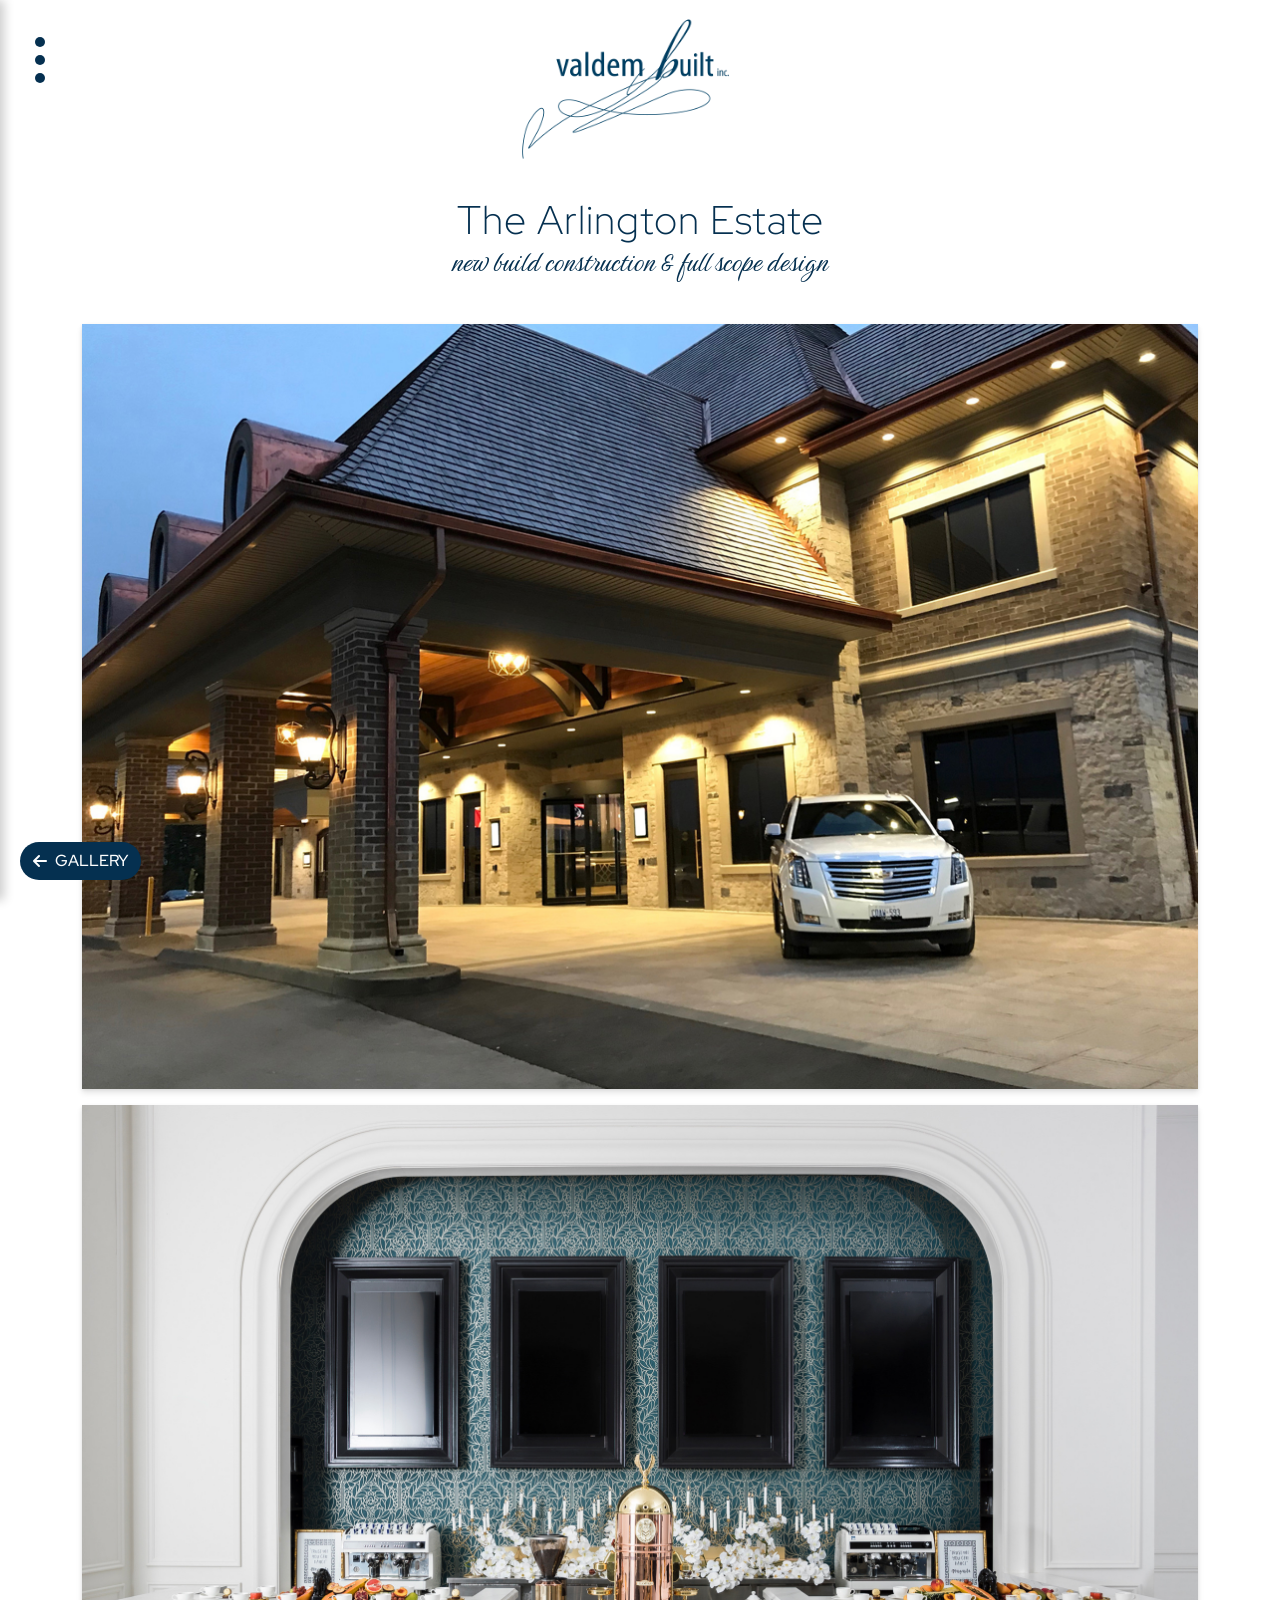
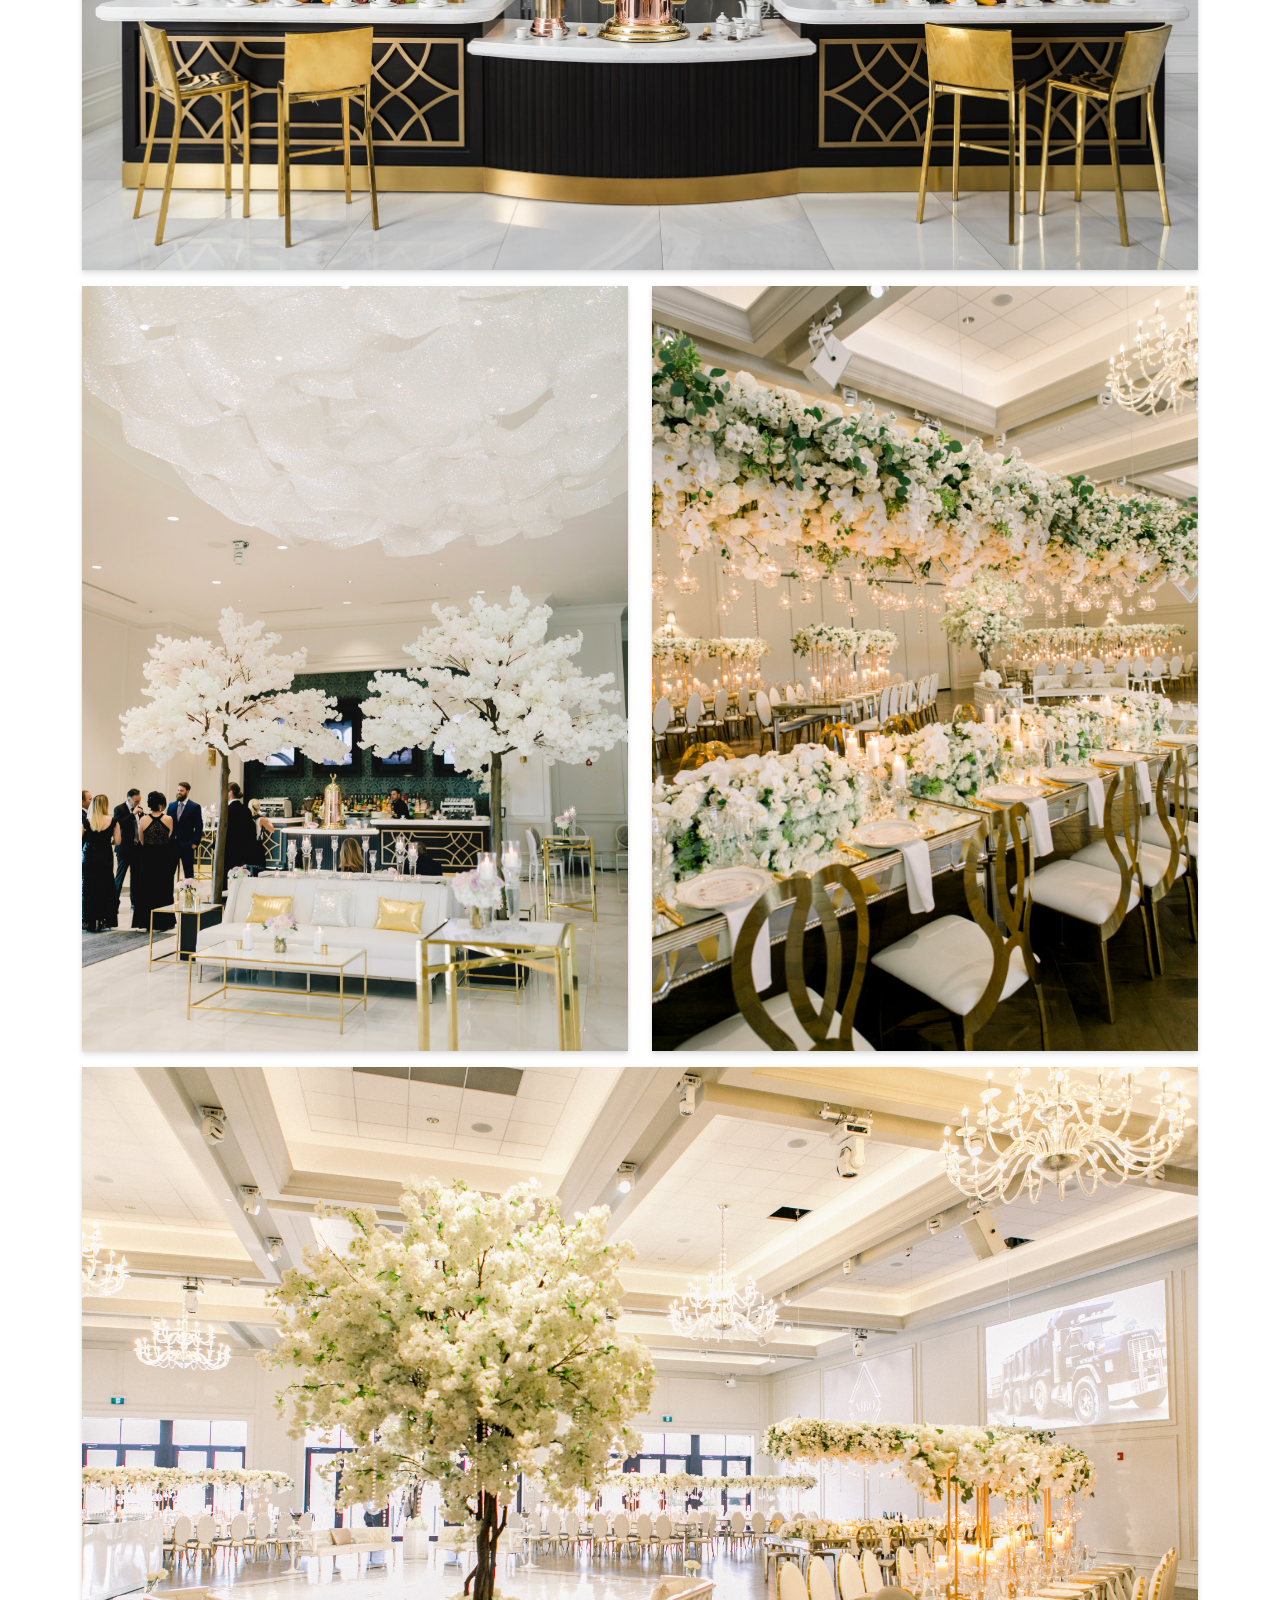
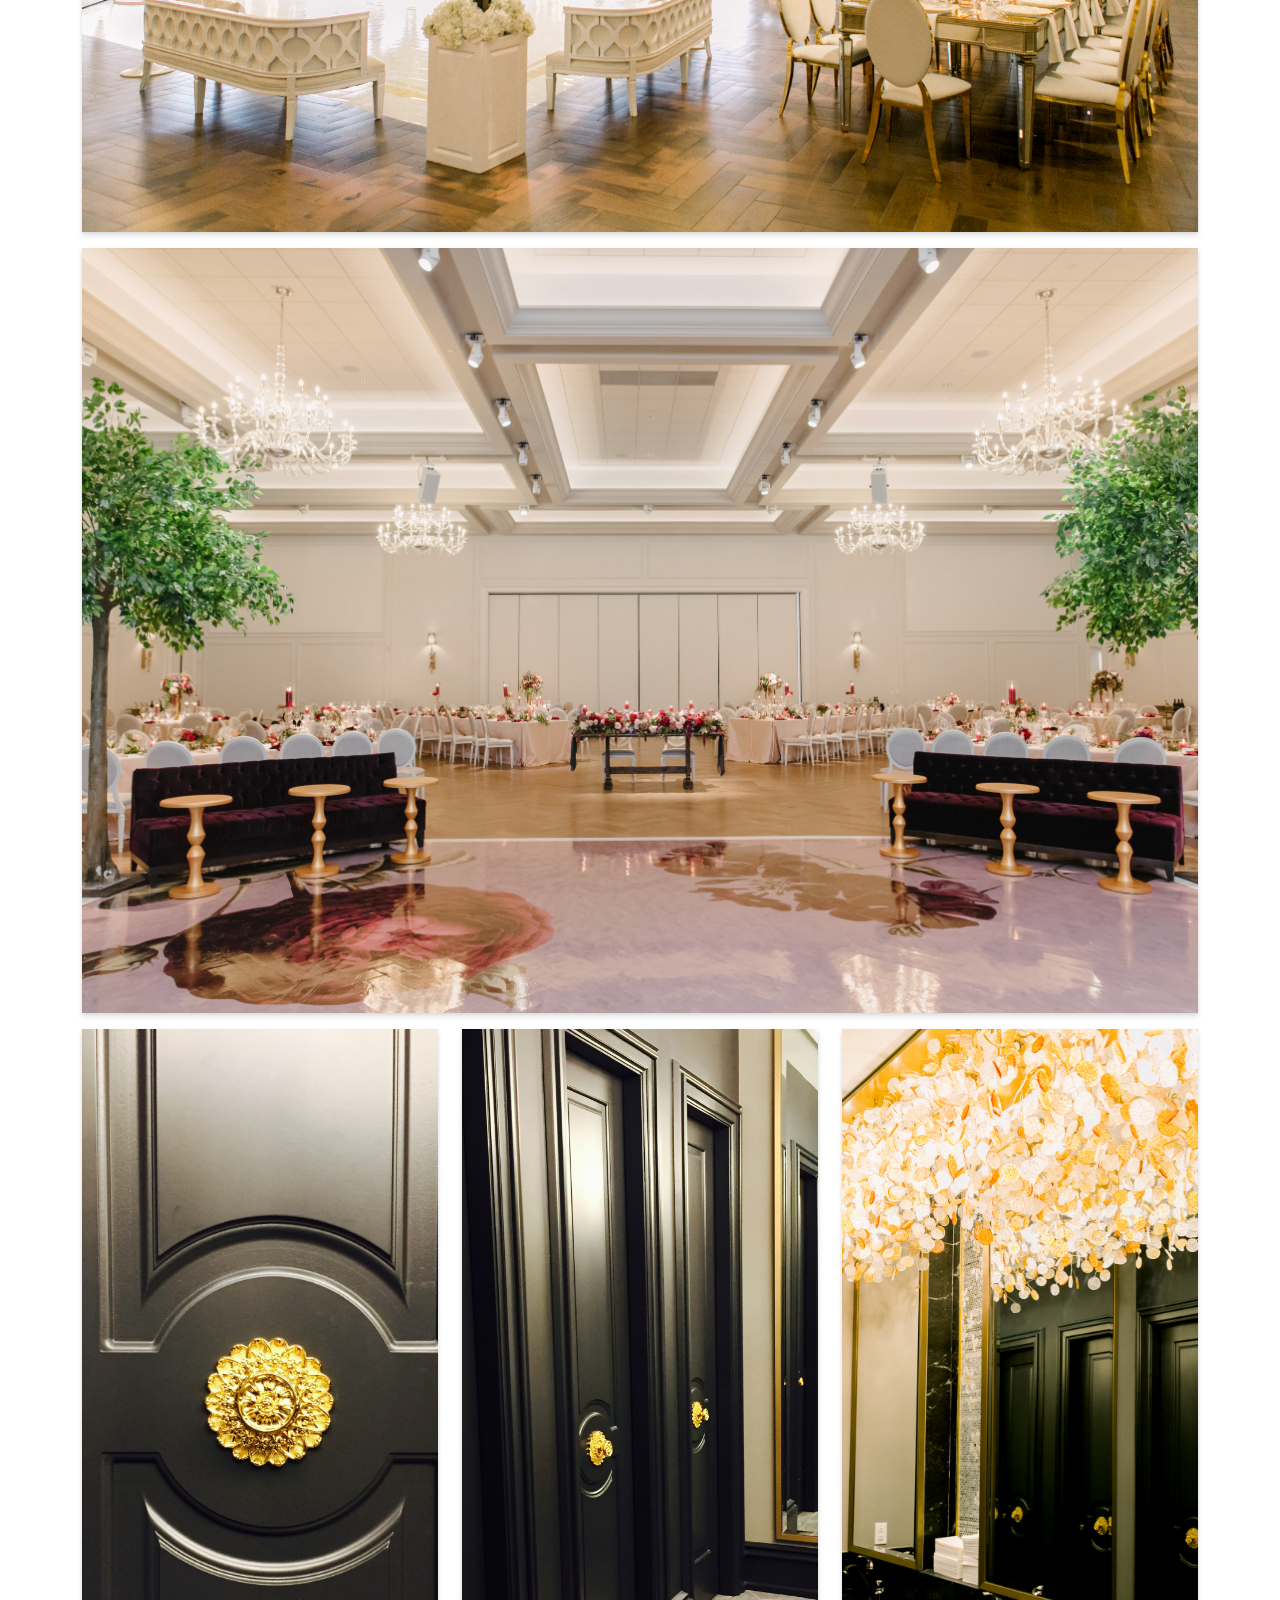
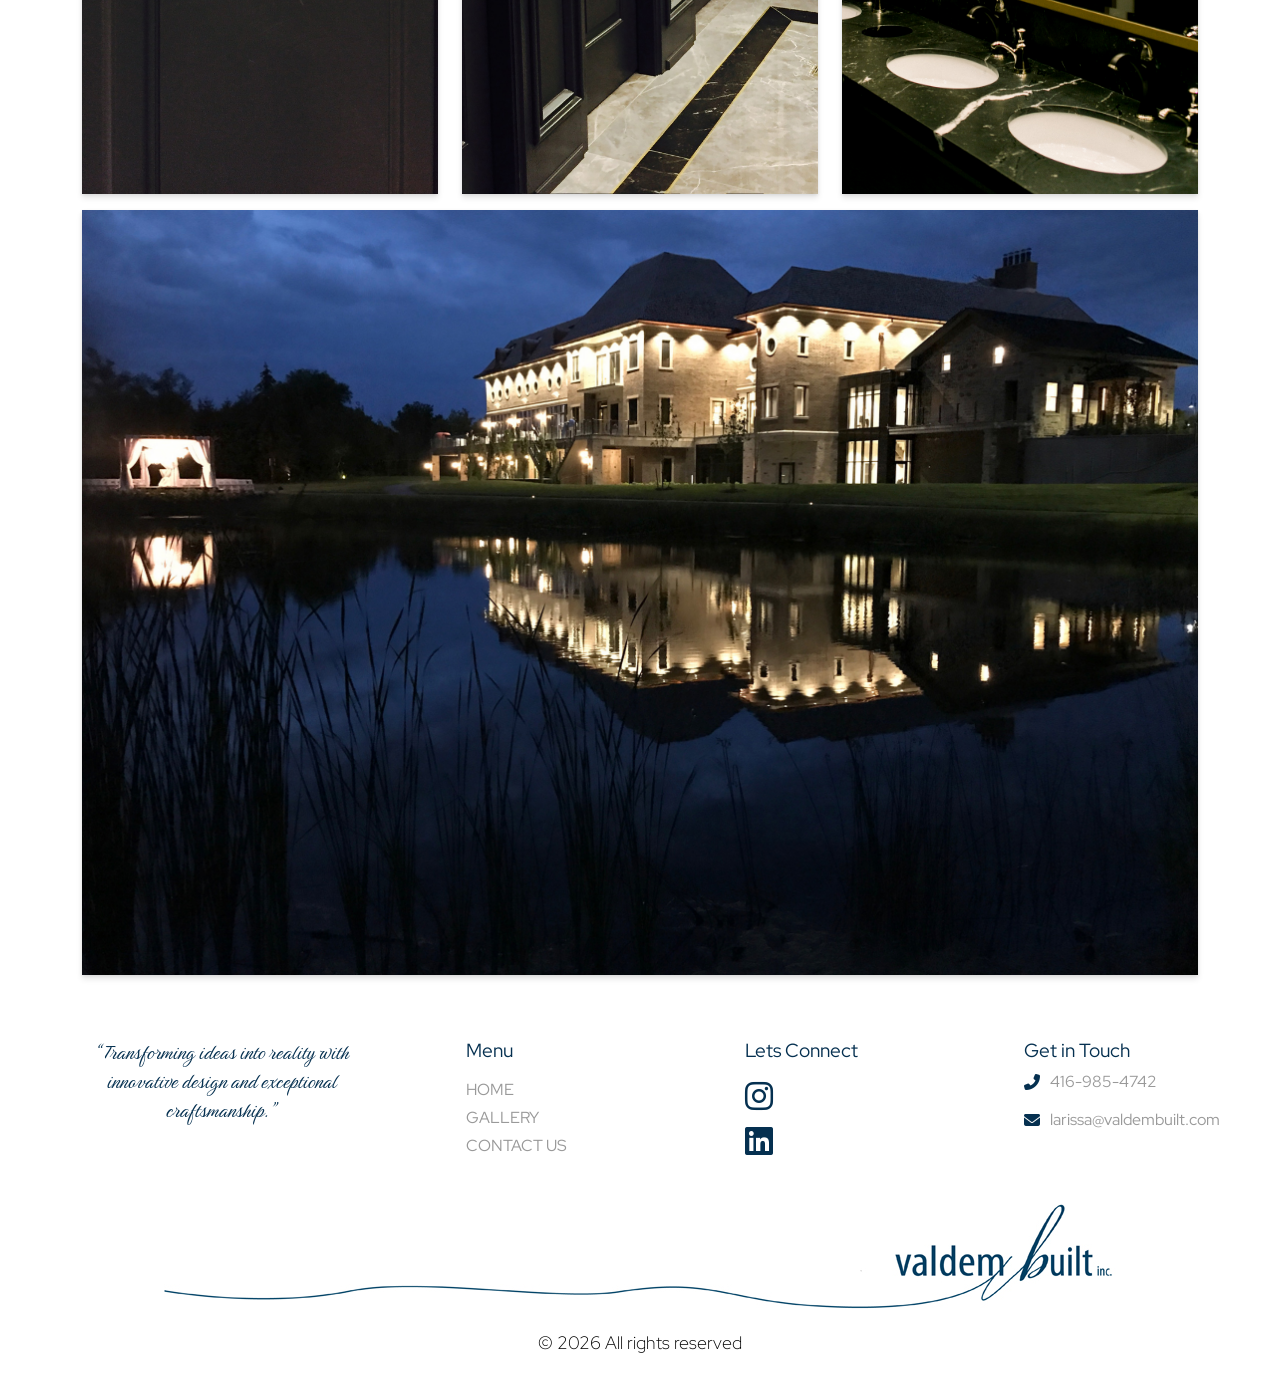
<file: public_html/Arlington_Estate.html>
<!doctype html>
<html lang="en">
<head>
    <meta charset="utf-8">
    <meta name="viewport" content="width=device-width, initial-scale=1">
    
    <!-- SEO Meta Tags -->
    <title>Valdem Built Inc - The Arlington Estate | Luxury Estate Design</title>
    <meta name="description" content="Discover The Arlington Estate by Valdem Built Inc. Luxury estate design, custom construction, and elegant interiors crafted with precision.">
    <meta name="keywords" content="Arlington Estate, luxury home design, custom estate, high-end renovation, modern architecture, bespoke interiors, Valdem Built Inc">
    <meta name="author" content="Valdem Built Inc">
    <meta name="robots" content="index, follow">

    <!-- Open Graph (OG) for Social Media -->
    <meta property="og:title" content="The Arlington Estate - Luxury Design & Construction">
    <meta property="og:description" content="Luxury estate design and bespoke interiors by Valdem Built Inc. Explore our portfolio.">
    <meta property="og:image" content="https://valdembuilt.com/images/Arlington_Estate(9).JPG">
    <meta property="og:url" content="https://valdembuilt.com">
    <meta property="og:type" content="website">

    <!-- Twitter Card -->
    <meta name="twitter:card" content="summary_large_image">
    <meta name="twitter:title" content="Valdem Built Inc - The Arlington Estate">
    <meta name="twitter:description" content="Luxury home design, estate construction, and bespoke interiors.">
    <meta name="twitter:image" content="https://valdembuilt.com/images/Arlington_Estate(9).JPG">

    <!-- CSS & Fonts -->
    <link href="https://cdn.jsdelivr.net/npm/bootstrap@5.3.3/dist/css/bootstrap.min.css" rel="stylesheet">
    <link href="https://fonts.googleapis.com/css2?family=Great+Vibes&family=Poppins:wght@100..900&display=swap" rel="stylesheet">
    <link href="https://cdn.jsdelivr.net/npm/bootstrap-icons/font/bootstrap-icons.css" rel="stylesheet">
    <!-- Font Awesome (latest stable version) -->
    <link rel="stylesheet" href="https://cdnjs.cloudflare.com/ajax/libs/font-awesome/6.6.0/css/all.min.css">

    <link rel="stylesheet" href="css/app.css">
</head>

<body>
   
     
    <!-- Navbar -->
     
    <nav class="container navbar navbar-light  ">
      <div class="container-fluid d-flex justify-content-center align-items-center">
        
    <!-- Navbar Toggler -->
    <button 
      class="navbar-toggler custom-toggler position-fixed top-0 start-0" 
      type="button" 
      id="menu-toggler"
      style="z-index: 1055; margin: 20px;">
      <div class="dot"></div> <!-- Top Dot -->
      <div class="dot"></div> <!-- Middle Dot (Pivot Point) -->
      <div class="dot"></div> <!-- Bottom Dot -->
    </button>
    
    
        
        
        <!-- Logo in the center -->
        <a href="index.html" class="navbar-brand">
          <div class="logo-container">
            <img src="images/logo.png" alt="Logo" class="logo">
          </div>
        </a>
      </div>
    </nav>
    
    
    <!-- Offcanvas Menu -->
    <div id="offcanvas-menu" class="offcanvas-hidden">
      <button class="close-btn" id="close-menu">
        <span class="dot"></span>
        <span class="dot"></span>
        <span class="dot"></span>
      </button>
      
      <ul class="menu-list text-uppercase">
        <li><a href="home.html" class="menu-link">Home</a></li>
        <li><a href="gallery.html" class="menu-link">Gallery</a></li>
        <li><a href="mailto:larissa@valdembuilt.com" class="menu-link">Contact Us</a></li>
      </ul>
    </div>



<!-- Title -->
<div class="container text-center mt-1 py-3 mb-3" >
  <div class="project-title">
    <h2 class="scroll-animate">The Arlington Estate</h2>
    <h5>new build construction & full scope design</h5>
  </div>
</div>



<!-- Gallery -->
<div class="container">
  <div class="row">
    <div class="col-lg-12 col-md-8 col-sm-12 mb-3">
      <img src="images/Arlington_Estate/Arlington_Estate(9).JPG" alt="Exterior view of The Arlington Estate" class="img-fluid img-cover img-consistent-height" >
    </div>
   
    <div class="col-lg-12 col-md-8 col-sm-12 mb-3">
      <img src="images/Arlington_Estate/Arlington_Estate(1).JPG" alt="Elegant coffee station with black and gold accents, marble countertops, and a vintage copper espresso machine." class="img-fluid img-cover img-consistent-height">
    </div>
    
    <div class="col-lg-6 col-md-4 col-sm-12 mb-3">
      <img src="images/Arlington_Estate/Arlington_Estate(2).JPG" alt="Luxurious bar lounge with cherry blossom decor and elegant gold-accented furniture" class="img-fluid img-cover">
    </div>
  
    <div class="col-lg-6 col-md-8 col-sm-12 mb-3">
      <img src="images/Arlington_Estate/Arlington_Estate(5).JPG" alt="Elegant dining area at The Arlington Estate featuring a long table, chandelier, and luxurious decor" class="img-fluid img-cover">
    </div>
   
    <div class="col-lg-12 col-md-4 col-sm-12 mb-3">
      <img src="images/Arlington_Estate/Arlington_Estate(3).JPG" alt="Elegant dining area at The Arlington Estate featuring a long table, chandelier, and luxurious decor" class="img-fluid img-cover">
    </div>
  
    <div class="col-lg-12 col-md-8 col-sm-12 mb-3">
      <img src="images/Arlington_Estate/Arlington_Estate(4).JPG" alt="Elegant banquet hall with chandeliers, floral decor, and a custom floral dance floor." class="img-fluid img-cover">
    </div>
   
     <div class="col-lg-4 col-md-8 col-sm-12 mb-3">
      <img src="images/Arlington_Estate/Arlington_Estate(8).JPG" alt="Luxurious black paneled doors with gold ornate handles set in a marble-tiled hallway." class="img-fluid img-cover">
    </div>
   
     <div class="col-lg-4 col-md-8 col-sm-12 mb-3">
      <img src="images/Arlington_Estate/Arlington_Estate(7).JPG" alt="Luxurious black paneled doors with gold ornate handles, reflected in a large mirror, set in a marble-tiled hallway." class="img-fluid img-cover">
    </div>
       
        <div class="col-lg-4 col-md-8 col-sm-12 mb-3">
          <img src="images/Arlington_Estate/Arlington_Estate(6).JPG" alt="Elegant restroom with black marble sinks, gold-framed mirrors, and a cascading golden chandelier." class="img-fluid img-cover">
        </div>
       
      <div class="col-lg-12 col-md-8 col-sm-12 mb-3">
        <img src="images/Arlington_Estate/Arlington_Estate(10).JPG" alt="Elegant estate illuminated at night, reflecting on a serene pond with a lit gazebo in the background." class="img-fluid img-cover img-consistent-height" style="object-position: top;">
      </div>

  </div>
</div>




<!-- Footer -->
<footer>
  
  <div class="row container mx-auto pt-5">
    <div class="footer-one quote-box col-lg-3 col-md-6 col-sm-12 mb-4">
      <h1 class="text-center">“Transforming ideas into reality with innovative design and exceptional craftsmanship.”</h1>
    </div>
  
    <div class="footer-one col-lg-2 offset-lg-1 col-md-6 col-sm-12">
      <h5 class="pb-2">Menu</h5>
      <ul class="text-uppercase">
        <li><a href="home.html">Home</a></li>
        <!-- <li><a href="about.html">About</a></li> -->
        <li><a href="gallery.html">Gallery</a></li>
        <li><a href="mailto:larissa@valdembuilt.com">Contact Us</a></li>
      </ul>
    </div>
  
    <div class="footer-one col-lg-2 offset-lg-1 col-md-6 col-sm-12">
      <h5 class="pd-2">Lets Connect</h5>
          <div class="row">
            <div class="col-lg-3 col-md-6 col-sm-12 mb-4">
              <a href="https://www.instagram.com/larissavaldembuilt/" target="_blank"><i class="fab fa-instagram fa-2x"></i></a>
              <a href="https://www.linkedin.com/in/larissa-de-matteis-52488815/" target="_blank"><i class="fab fa-linkedin fa-2x"></i></a>
            </div>
          </div>
    </div>
  
    <div class="footer-one col-lg-2 offset-lg-1 col-md-6 col-sm-12">
      <h5 class="pd-2">Get in Touch</h5>
      <ul class="contact-list">
        <li class="contact-item">
          <span class="footer-icon fas fa-phone-alt"></span>
          <a href="tel:4169854742">416-985-4742</a>
        </li>
        <li class="contact-item">
          <span class="footer-icon fas fa-envelope"></span>
          <a href="mailto:larissa@valdembuilt.com">larissa@valdembuilt.com</a>
        </li>
      </ul>
    </div>
  </div>
  
       
        <div class="footer-container">
          <div class="footer-content">
            
            <div class="col-lg-12 col-md-6 col-sm-12">
              <img class="bot-logo" src="images/high_res_banner.jpg" alt="Logo">
            </div>
            <div class="col-lg-12 col-md-6 col-sm-12 text-center">
              <p>&copy; <span id="year"></span> All rights reserved</p>
            </div>
          
          </div>
        </div>
        
</footer>

<!-- Back to Top Button -->
<button id="backToTop" class="btn">
  <i class="fas fa-chevron-up"></i>
</button>

<!-- Back to Gallery Icon -->
<div class="back-to-gallery">
  <a href="gallery.html" class="btn  d-flex align-items-center text-uppercase">
    <i class="fas fa-arrow-left me-2 "></i> Gallery
  </a>
</div>


<!-- JavaScript -->
<script>
  document.addEventListener("DOMContentLoaded", () => {
      document.getElementById("year").textContent = new Date().getFullYear();
  });
</script>

<!-- Scripts -->
<script src="https://cdn.jsdelivr.net/npm/bootstrap@5.3.3/dist/js/bootstrap.bundle.min.js" integrity="sha384-YvpcrYf0tY3lHB60NNkmXc5s9fDVZLESaAA55NDzOxhy9GkcIdslK1eN7N6jIeHz" crossorigin="anonymous"></script>
<script>// Select the icon inside the navbar-toggler
  // Select the icon inside the navbar-toggler


  </script>
<script src="assets/scripts/apps.js"></script>
<!-- Structured Data for SEO -->
<script type="application/ld+json">
{
"@context": "https://schema.org",
"@type": "Organization",
"name": "Valdem Built Inc",
"url": "https://valdembuilt.com",
"logo": "https://valdembuilt.com/images/logo.png",
"description": "Luxury estate design and custom home construction by Valdem Built Inc.",
"contactPoint": {
  "@type": "ContactPoint",
  "telephone": "+1-416-985-4742",
  "contactType": "customer service"
}
}
</script>

</body>
</html>
</file>
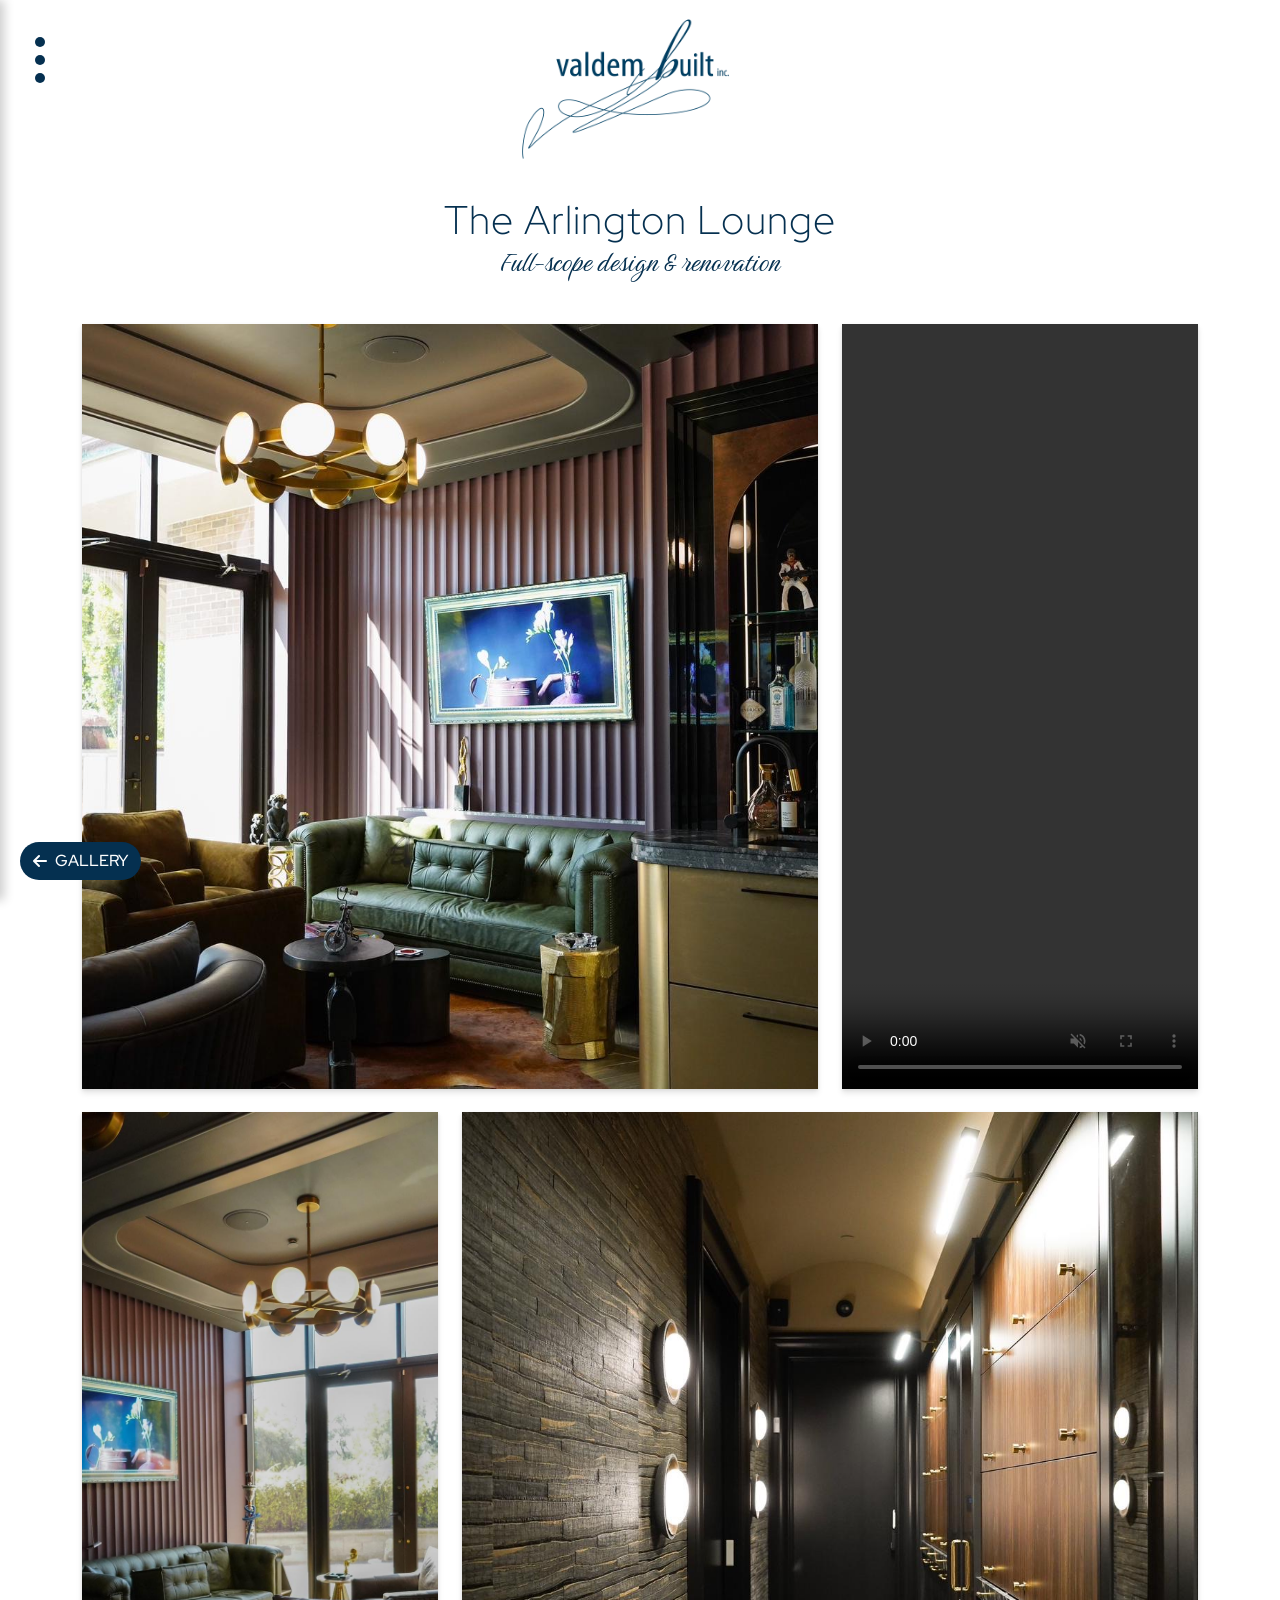
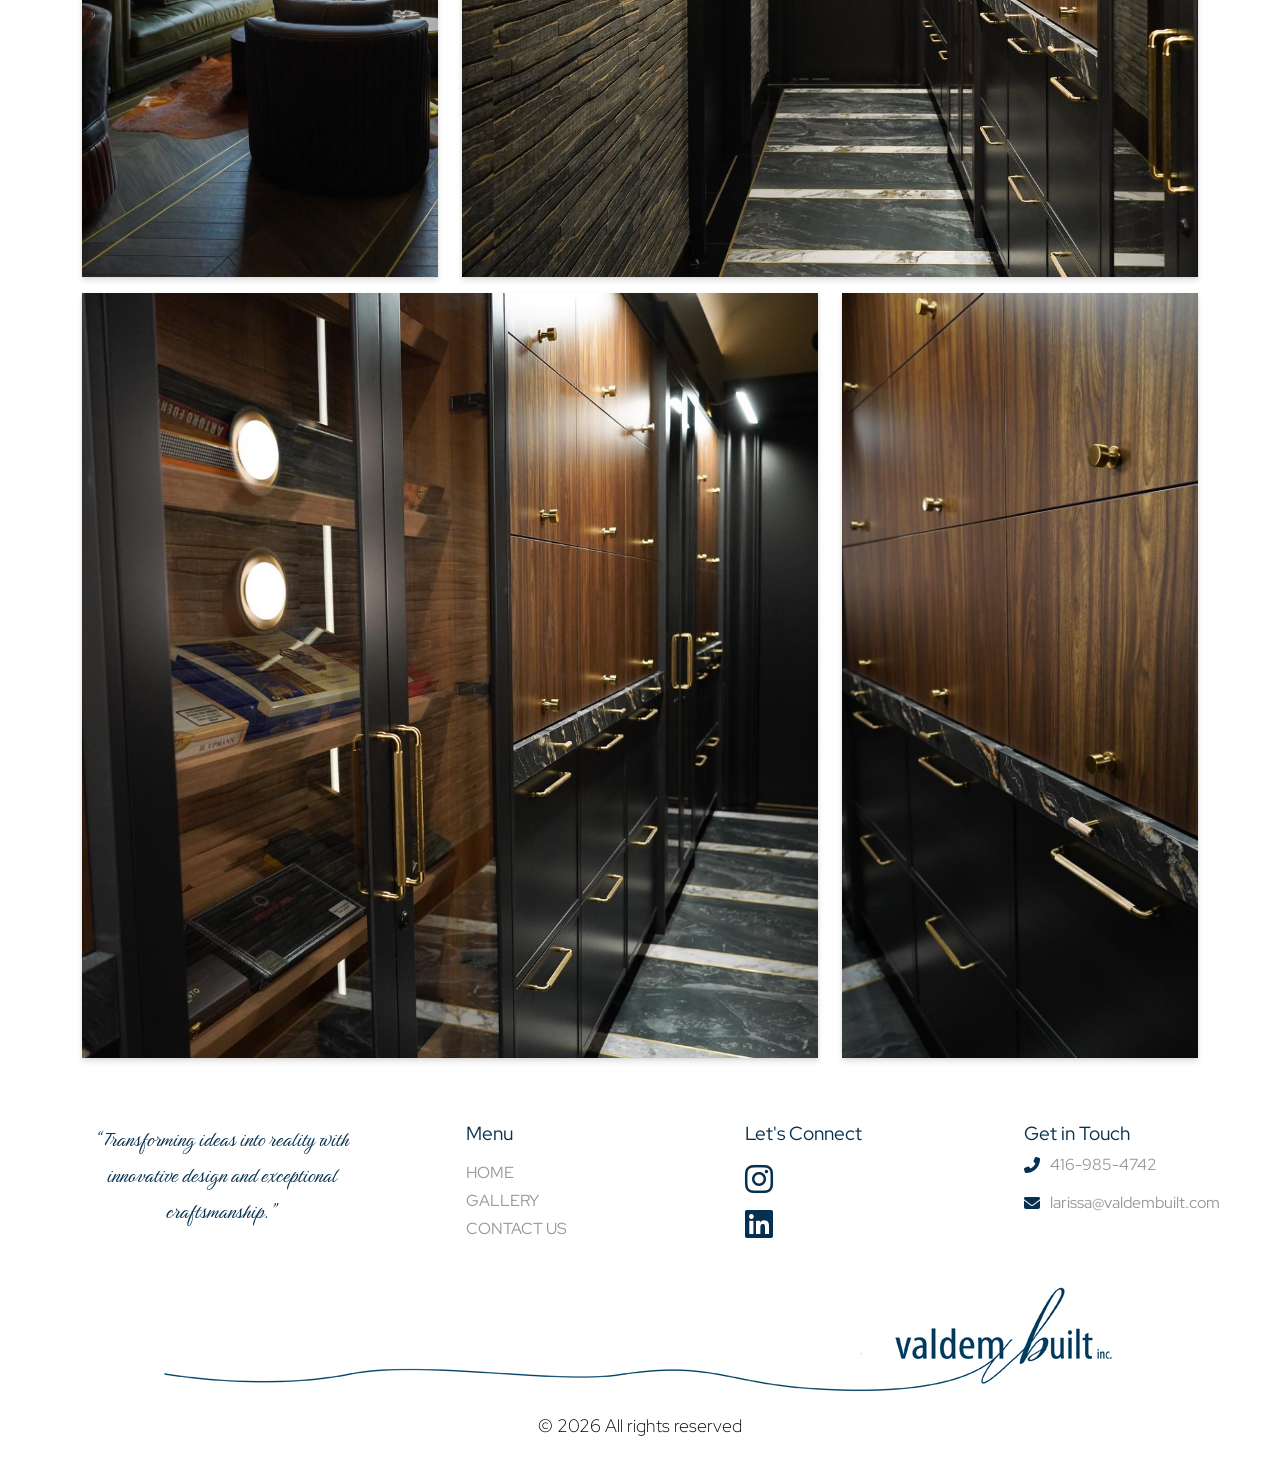
<file: public_html/Arlington_Lounge.html>
<!doctype html>
<html lang="en">
  <head>
    <meta charset="utf-8">
    <meta name="viewport" content="width=device-width, initial-scale=1">
    
    <!-- SEO Meta Tags -->
    <title>Valdem Built Inc - Arlington Lounge Renovation</title>
    <meta name="description" content="Explore the Arlington Lounge project by Valdem Built Inc. Full-scope renovation, custom design, and bespoke interiors with luxurious finishes.">
    <meta name="keywords" content="Arlington Lounge, luxury lounge renovation, bespoke interiors, high-end design, custom construction, Valdem Built Inc, luxury living spaces, interior design, full-scope renovation">
    <meta name="author" content="Valdem Built Inc">
    <meta name="robots" content="index, follow">

    <!-- Open Graph (OG) for Social Media -->
    <meta property="og:title" content="Valdem Built Inc - Arlington Lounge Renovation">
    <meta property="og:description" content="Full-scope renovation and custom design for the Arlington Lounge by Valdem Built Inc. Bespoke interiors with luxurious finishes.">
    <meta property="og:image" content="https://valdembuilt.com/images/Arlington_Lounge/Arlington_Lounge1.JPG">
    <meta property="og:url" content="https://valdembuilt.com/Arlington_Lounge.html">
    <meta property="og:type" content="website">

    <!-- Twitter Card -->
    <meta name="twitter:card" content="summary_large_image">
    <meta name="twitter:title" content="Valdem Built Inc - Arlington Lounge Renovation">
    <meta name="twitter:description" content="Explore the Arlington Lounge project by Valdem Built Inc. Full-scope renovation and custom interiors.">
    <meta name="twitter:image" content="https://valdembuilt.com/images/Arlington_Lounge/Arlington_Lounge1.JPG">

    <!-- Schema Markup for SEO -->
    <script type="application/ld+json">
    {
      "@context": "https://schema.org",
      "@type": "LocalBusiness",
      "name": "Valdem Built Inc",
      "url": "https://valdembuilt.com",
      "logo": "https://valdembuilt.com/images/logo.png",
      "description": "Full-scope renovation and custom design for luxury living spaces.",
      "address": {
        "@type": "PostalAddress",
        "streetAddress": "Toronto, ON",
        "addressCountry": "Canada"
      },
      "contactPoint": {
        "@type": "ContactPoint",
        "telephone": "+1-416-985-4742",
        "contactType": "Customer Service"
      }
    }
    </script>

    <!-- CSS & Fonts -->
    <link href="https://cdn.jsdelivr.net/npm/bootstrap@5.3.3/dist/css/bootstrap.min.css" rel="stylesheet">
    <link href="https://fonts.googleapis.com/css2?family=Great+Vibes&family=Poppins:wght@100..900&display=swap" rel="stylesheet">
    <link href="https://cdn.jsdelivr.net/npm/bootstrap-icons/font/bootstrap-icons.css" rel="stylesheet">
    <link rel="stylesheet" href="https://cdnjs.cloudflare.com/ajax/libs/font-awesome/6.6.0/css/all.min.css">
    <link rel="stylesheet" href="css/app.css">
  </head>

  <body>
    <!-- Navbar -->
    <nav class="container-fluid navbar navbar-light">
      <div class="container-fluid d-flex justify-content-center align-items-center">
        <button class="navbar-toggler custom-toggler position-fixed top-0 start-0" type="button" id="menu-toggler" style="z-index: 1055; margin: 20px;">
          <div class="dot"></div>
          <div class="dot"></div>
          <div class="dot"></div>
        </button>
        <a href="index.html" class="navbar-brand">
          <div class="logo-container">
            <img src="images/logo.png" alt="Valdem Built Inc Logo" class="logo">
          </div>
        </a>
      </div>
    </nav>

    <!-- Offcanvas Menu -->
    <div id="offcanvas-menu" class="offcanvas-hidden">
      <button class="close-btn" id="close-menu">
        <span class="dot"></span>
        <span class="dot"></span>
        <span class="dot"></span>
      </button>
      <ul class="menu-list text-uppercase">
        <li><a href="home.html" class="menu-link">Home</a></li>
        <li><a href="gallery.html" class="menu-link">Gallery</a></li>
        <li><a href="mailto:larissa@valdembuilt.com" class="menu-link">Contact Us</a></li>
      </ul>
    </div>

    <!-- Title -->
    <div class="container-fluid text-center mt-1 py-3 mb-3">
      <div class="project-title">
        <h2 class="scroll-animate">The Arlington Lounge</h2>
        <h5>Full-scope design & renovation</h5>
      </div>
    </div>

    <!-- Gallery -->
    <div class="container">
      <div class="row">
        <div class="col-lg-8 col-md-8 col-sm-12 mb-3">
          <img src="images/Arlington_Lounge/Arlington_Lounge1.JPG" alt="Arlington Lounge main image" class="img-fluid img-cover img-consistent-height">
        </div>
        <div class="col-lg-4 col-md-8 col-sm-12 mb-3">
          <video class="img-fluid img-cover img-consistent-height" controls autoplay muted loop>
            <source src="arlington-lounge.mov" type="video/mp4">
            Your browser does not support the video tag.
          </video>
        </div>
        
      
        <div class="col-lg-4 col-md-4 col-sm-12 mb-3">
          <img src="images/Arlington_Lounge/Arlington_Lounge2.JPG" alt="Arlington Lounge image 2" class="img-fluid img-cover">
        </div>
        <div class="col-lg-8 col-md-4 col-sm-12 mb-3">
          <img src="images/Arlington_Lounge/Arlington_Lounge3.JPG" alt="Arlington Lounge image 3" class="img-fluid img-cover">
        </div>
        <div class="col-lg-8 col-md-8 col-sm-12 mb-3">
          <img src="images/Arlington_Lounge/Arlington_Lounge4.JPG" alt="Arlington Lounge image 4" class="img-fluid img-cover">
        </div>
        <div class="col-lg-4 col-md-8 col-sm-12 mb-3">
          <img src="images/Arlington_Lounge/Arlington_Lounge5.JPG" alt="Arlington Lounge image 5" class="img-fluid img-cover">
        </div>
      </div>
    </div>

    <!-- Footer -->
    <footer>
      <div class="row container mx-auto pt-5">
        <div class="footer-one quote-box col-lg-3 col-md-6 col-sm-12 mb-4">
          <p class="text-center">“Transforming ideas into reality with innovative design and exceptional craftsmanship.”</p>
        </div>
        <div class="footer-one col-lg-2 offset-lg-1 col-md-6 col-sm-12">
          <h5 class="pb-2">Menu</h5>
          <ul class="text-uppercase">
            <li><a href="home.html">Home</a></li>
            <li><a href="gallery.html">Gallery</a></li>
            <li><a href="mailto:larissa@valdembuilt.com">Contact Us</a></li>
          </ul>
        </div>
        <div class="footer-one col-lg-2 offset-lg-1 col-md-6 col-sm-12">
          <h5 class="pd-2">Let's Connect</h5>
          <div class="row">
            <div class="col-lg-3 col-md-6 col-sm-12 mb-4">
              <a href="https://www.instagram.com/larissavaldembuilt/" target="_blank"><i class="fab fa-instagram fa-2x"></i></a>
              <a href="https://www.linkedin.com/in/larissa-de-matteis-52488815/" target="_blank"><i class="fab fa-linkedin fa-2x"></i></a>
            </div>
          </div>
        </div>
        <div class="footer-one col-lg-2 offset-lg-1 col-md-6 col-sm-12">
          <h5 class="pd-2">Get in Touch</h5>
          <ul class="contact-list">
            <li class="contact-item">
              <span class="footer-icon fas fa-phone-alt"></span>
              <a href="tel:4169854742">416-985-4742</a>
            </li>
            <li class="contact-item">
              <span class="footer-icon fas fa-envelope"></span>
              <a href="mailto:larissa@valdembuilt.com">larissa@valdembuilt.com</a>
            </li>
          </ul>
        </div>
      </div>
      <div class="footer-container">
        <div class="footer-content">
          <div class="col-lg-12 col-md-6 col-sm-12">
            <img class="bot-logo" src="images/high_res_banner.jpg" alt="Valdem Built Inc Logo">
          </div>
          <div class="col-lg-12 col-md-6 col-sm-12 text-center">
            <p>&copy; <span id="year"></span> All rights reserved</p>
          </div>
        </div>
      </div>
    </footer>
    <!-- Back to Gallery Icon -->
    <div class="back-to-gallery">
      <a href="gallery.html" class="btn  d-flex align-items-center text-uppercase">
        <i class="fas fa-arrow-left me-2 "></i> Gallery
      </a>
    </div>
    <!-- Back to Top Button -->
    <button id="backToTop" class="btn">
      <i class="fas fa-chevron-up"></i>
    </button>

   <!-- Scripts -->
<script src="https://cdn.jsdelivr.net/npm/bootstrap@5.3.3/dist/js/bootstrap.bundle.min.js" integrity="sha384-YvpcrYf0tY3lHB60NNkmXc5s9fDVZLESaAA55NDzOxhy9GkcIdslK1eN7N6jIeHz" crossorigin="anonymous"></script>

<script src="assets/scripts/apps.js"></script>
  </body>
</html>
</file>
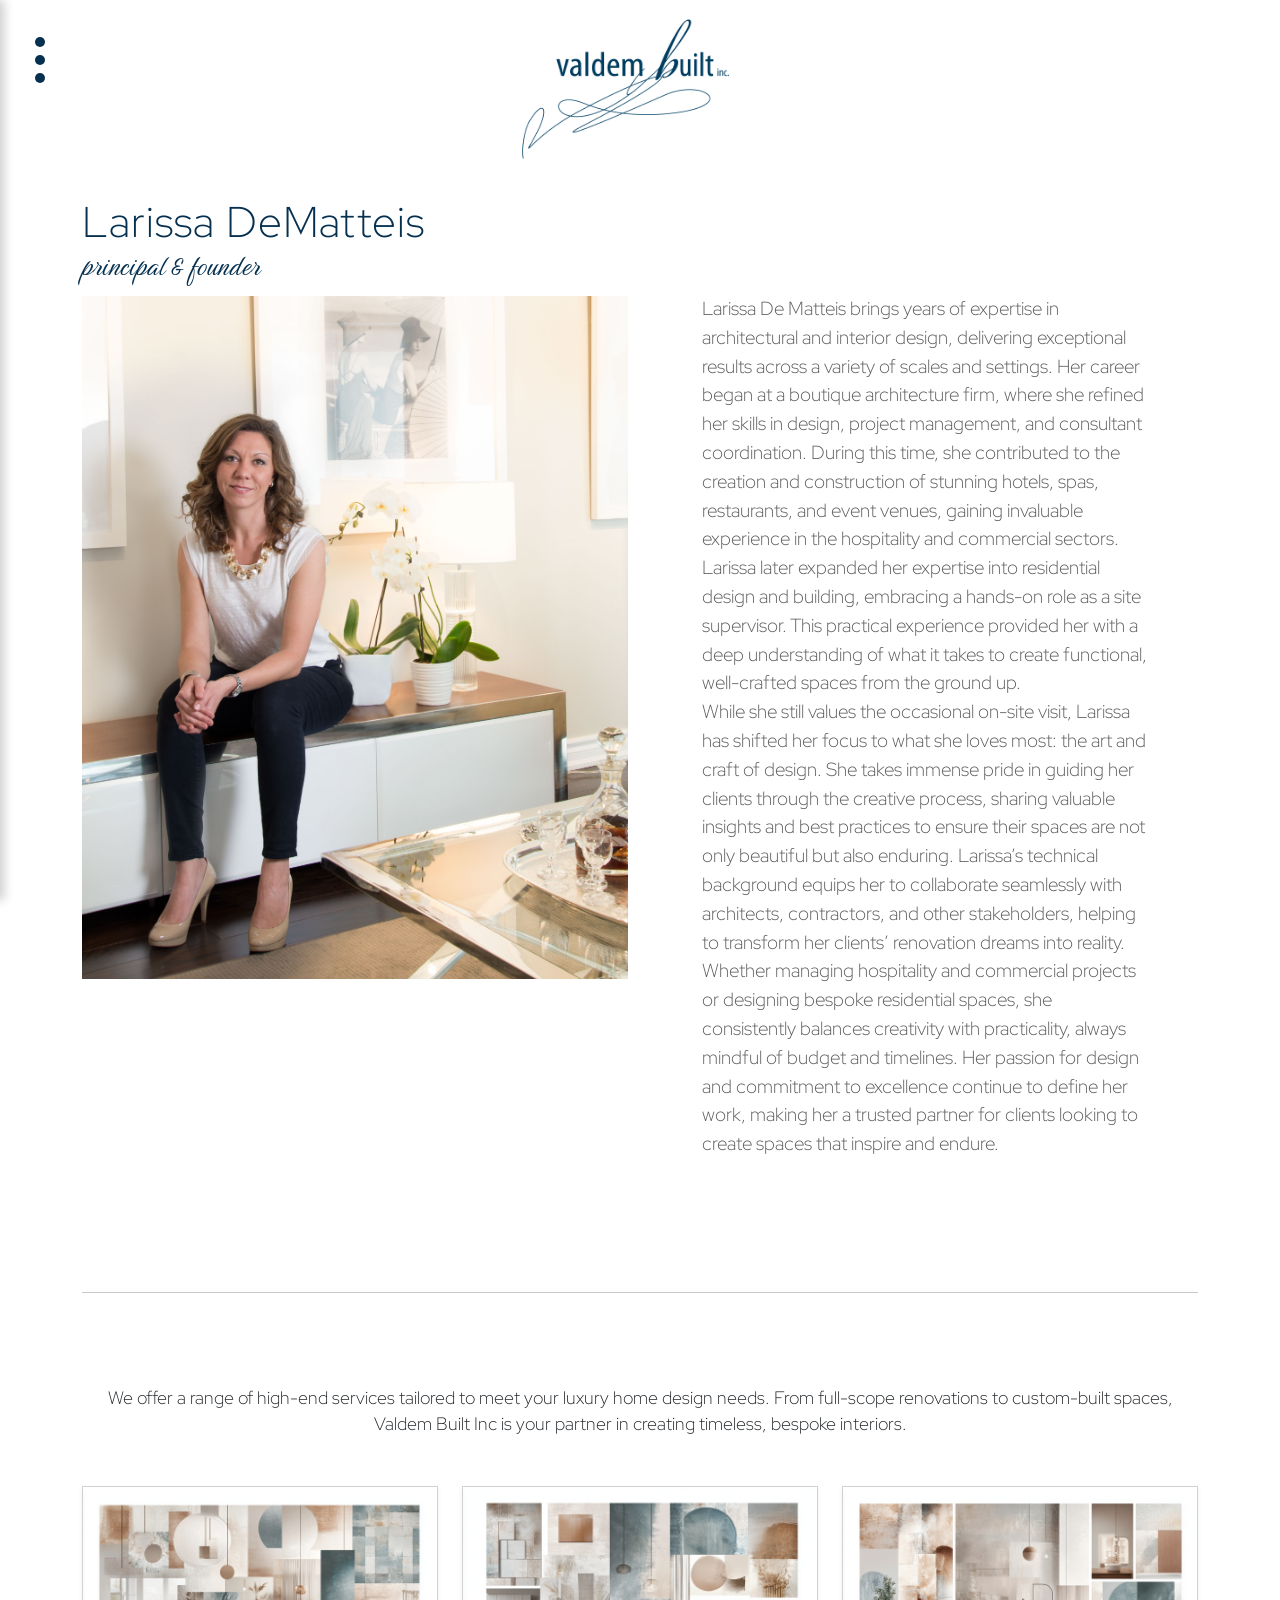
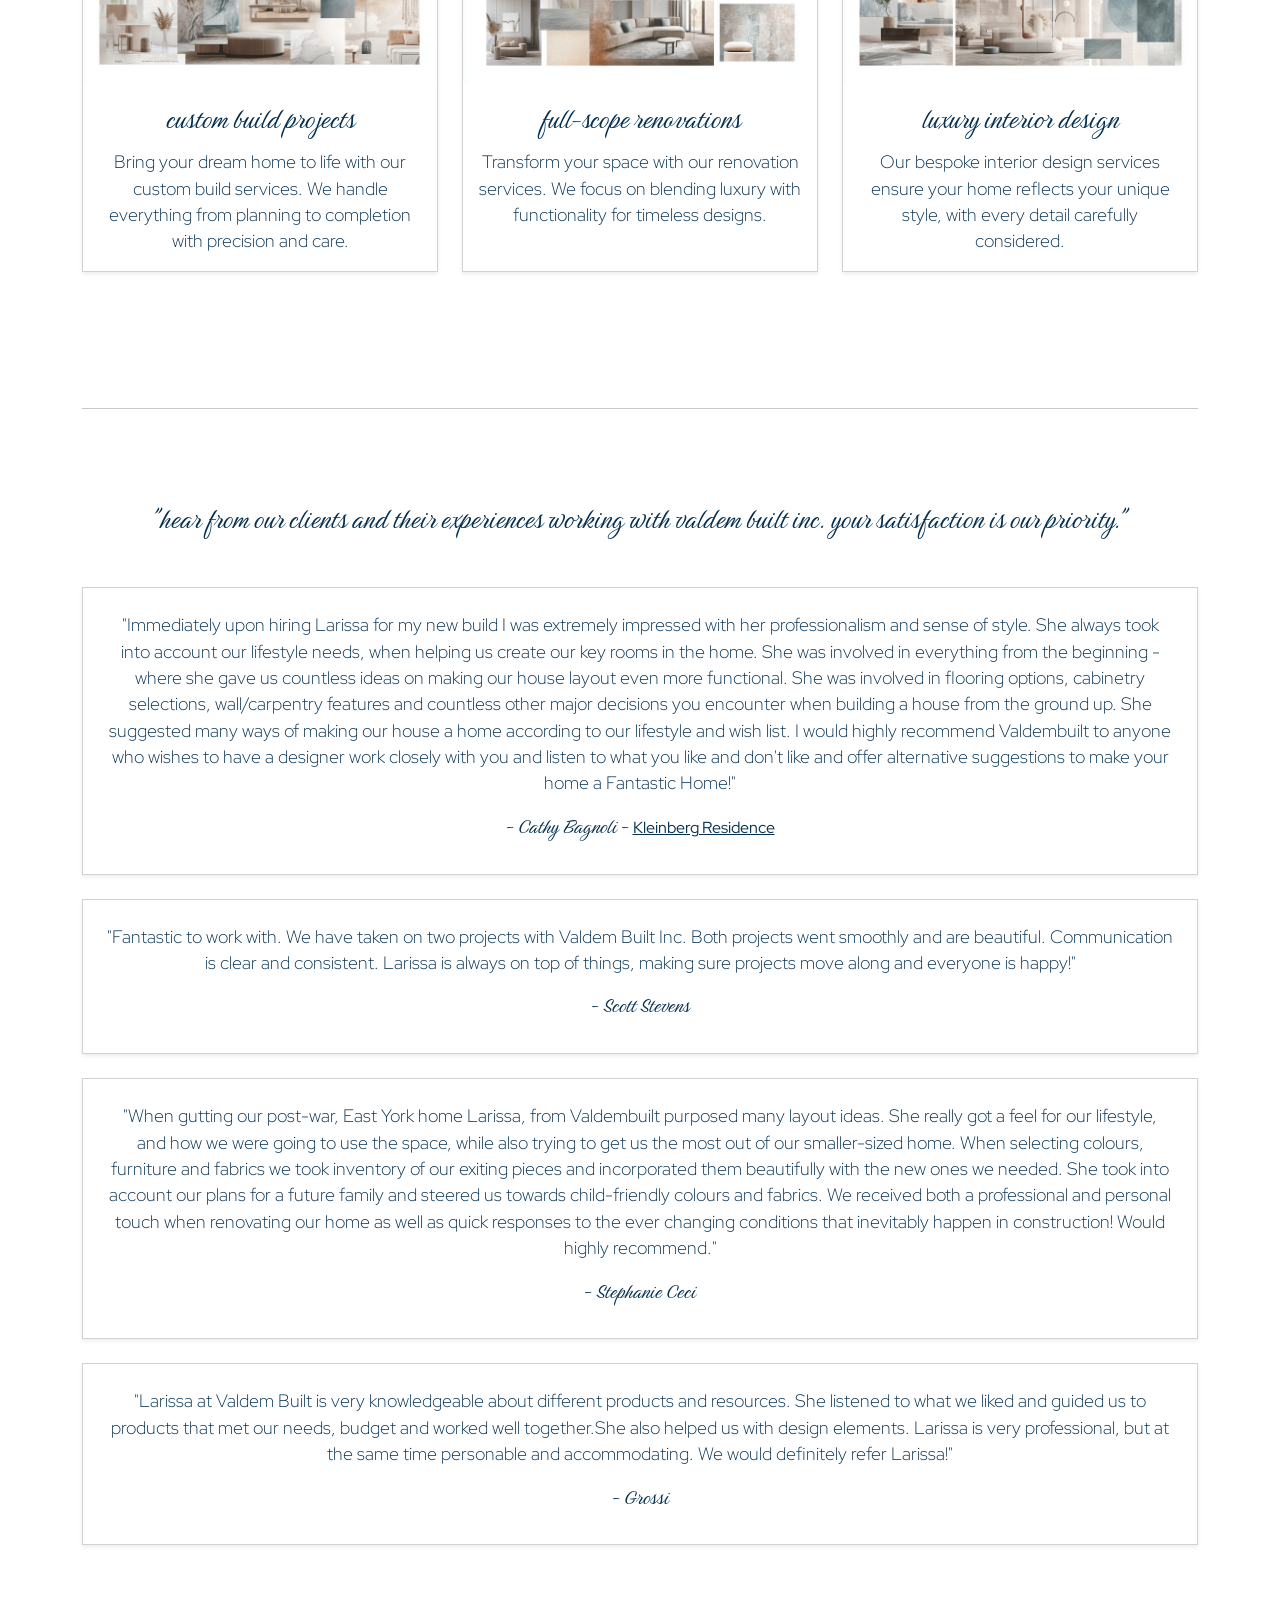
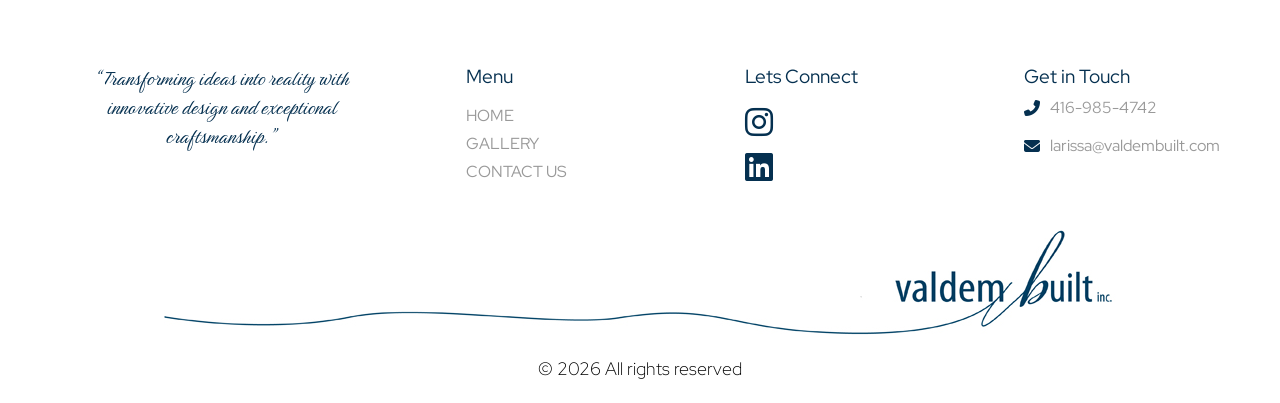
<file: public_html/home.html>
<!doctype html>
<html lang="en">
  <head>
    <meta charset="utf-8">
    <meta name="viewport" content="width=device-width, initial-scale=1">
    <title>Valdem Built Inc - Innovative Design & Exceptional Craftsmanship</title>
    <meta name="description" content="Valdem Built Inc specializes in transforming ideas into reality with innovative design and exceptional craftsmanship. Contact us at 416-985-4742.">
    <link href="https://cdn.jsdelivr.net/npm/bootstrap@5.3.3/dist/css/bootstrap.min.css" rel="stylesheet" integrity="sha384-QWTKZyjpPEjISv5WaRU9OFeRpok6YctnYmDr5pNlyT2bRjXh0JMhjY6hW+ALEwIH" crossorigin="anonymous">
    <link rel="stylesheet" href="https://cdnjs.cloudflare.com/ajax/libs/font-awesome/6.6.0/css/all.min.css" integrity="sha512-Kc323vGBEqzTmouAECnVceyQqyqdsSiqLQISBL29aUW4U/M7pSPA/gEUZQqv1cwx4OnYxTxve5UMg5GT6L4JJg==" crossorigin="anonymous" referrerpolicy="no-referrer" />
    <link rel="preconnect" href="https://fonts.googleapis.com">
    <link rel="preconnect" href="https://fonts.gstatic.com" crossorigin>
    <link href="https://fonts.googleapis.com/css2?family=Great+Vibes&family=Poppins:ital,wght@0,100;0,200;0,300;0,400;0,500;0,600;0,700;0,800;0,900;1,100;1,200;1,300;1,400;1,500;1,600;1,700;1,800;1,900&display=swap" rel="stylesheet">
    <link rel="stylesheet" href="https://fonts.googleapis.com/css2?family=Material+Symbols+Outlined:opsz,wght,FILL,GRAD@20..48,100..700,0..1,-50..200" />
    <link href="https://cdn.jsdelivr.net/npm/bootstrap-icons/font/bootstrap-icons.css" rel="stylesheet">
    <!-- Font Awesome (latest stable version) -->
<link rel="stylesheet" href="https://cdnjs.cloudflare.com/ajax/libs/font-awesome/6.6.0/css/all.min.css">


    
    <link rel="stylesheet" href="css/app.css"> 
  </head>
  <body>

    <!-- Navbar -->
     
<nav class="container navbar navbar-light  ">
  <div class="container-fluid d-flex justify-content-center align-items-center">
    
<!-- Navbar Toggler -->
<button 
  class="navbar-toggler custom-toggler position-fixed top-0 start-0" 
  type="button" 
  id="menu-toggler"
  style="z-index: 1055; margin: 20px;">
  <div class="dot"></div> <!-- Top Dot -->
  <div class="dot"></div> <!-- Middle Dot (Pivot Point) -->
  <div class="dot"></div> <!-- Bottom Dot -->
</button>


    
    
    <!-- Logo in the center -->
    <a href="index.html" class="navbar-brand">
      <div class="logo-container">
        <img src="images/logo.png" alt="Logo" class="logo">
      </div>
    </a>
  </div>
</nav>


<!-- Offcanvas Menu -->
<div id="offcanvas-menu" class="offcanvas-hidden">
  <button class="close-btn" id="close-menu">
    <span class="dot"></span>
    <span class="dot"></span>
    <span class="dot"></span>
  </button>
  
  <ul class="menu-list text-uppercase">
    <li><a href="home.html" class="menu-link">Home</a></li>
    <li><a href="gallery.html" class="menu-link">Gallery</a></li>
    <li><a href="mailto:larissa@valdembuilt.com" class="menu-link">Contact Us</a></li>
  </ul>
</div>




<!--Home-->

      <!-- Second Column -->
  <div class="col-lg-8 col-md-6 col-sm-12">
   
    </div>
  </div>
  </section>


  <section id="top">
    <div class="container">
      <div class="row">
    
        <!-- First Column -->
        <div class="col-lg-6 col-md-6 col-sm-12">
          <div class="title">
              <h2 class="scroll-animate"> Larissa DeMatteis</h2>
              <h5>principal & founder</h5>
          </div>
              <div class="bio-image">
                <img class="img-fluid" src="images/profile-pic.png" alt="Larissa DeMatteis" loading="lazy">
        </div>
         
      </div>
        <!-- Second Column -->
    <div class="col-lg-6 col-md-6 col-sm-12">
     
          <div class="bio-details mt-5">
            
            <p>Larissa De Matteis brings years of expertise in architectural and interior design, delivering exceptional results across a variety of scales and settings. Her career began at a boutique architecture firm, where she refined her skills in design, project management, and consultant coordination. During this time, she contributed to the creation and construction of stunning hotels, spas, restaurants, and event venues, gaining invaluable experience in the hospitality and commercial sectors.</p>
            <p>
              Larissa later expanded her expertise into residential design and building, embracing a hands-on role as a site supervisor. This practical experience provided her with a deep understanding of what it takes to create functional, well-crafted spaces from the ground up.</p>
              <p>
              While she still values the occasional on-site visit, Larissa has shifted her focus to what she loves most: the art and craft of design. She takes immense pride in guiding her clients through the creative process, sharing valuable insights and best practices to ensure their spaces are not only beautiful but also enduring.
              Larissa’s technical background equips her to collaborate seamlessly with architects, contractors, and other stakeholders, helping to transform her clients’ renovation dreams into reality. Whether managing hospitality and commercial projects or designing bespoke residential spaces, she consistently balances creativity with practicality, always mindful of budget and timelines.
              Her passion for design and commitment to excellence continue to define her work, making her a trusted partner for clients looking to create spaces that inspire and endure.
              </p>
          
          </div>
        
      </div>
      
    </div>
    </section>
   <section id="services">
    <!-- Services Section -->
  <div class="container text-center py-5 title">
    <hr>
    <h2 class=" mb-4 scroll-animate">Our Services</h2>
    <p class="mb-5">We offer a range of high-end services tailored to meet your luxury home design needs. From full-scope renovations to custom-built spaces, Valdem Built Inc is your partner in creating timeless, bespoke interiors.</p>
    
    <div class="row">
      <!-- Service 1 -->
      <div class="col-lg-4 col-md-6 mb-4">
        <div class="card h-100 shadow-sm">
          <img src="images/fade/image1.png" class="card-img-top" alt="Custom Build Projects" loading="lazy">
          <div class="card-body">
            <h5 class="card-title">Custom Build Projects</h5>
            <p class="card-text">Bring your dream home to life with our custom build services. We handle everything from planning to completion with precision and care.</p>
          </div>
        </div>
      </div>

      <!-- Service 2 -->
      <div class="col-lg-4 col-md-6 mb-4">
        <div class="card h-100 shadow-sm">
          <img src="images/fade/image2.png" class="card-img-top" alt="Full-Scope Renovations" loading="lazy">
          <div class="card-body">
            <h5 class="card-title">Full-Scope Renovations</h5>
            <p class="card-text">Transform your space with our renovation services. We focus on blending luxury with functionality for timeless designs.</p>
          </div>
        </div>
      </div>

      <!-- Service 3 -->
      <div class="col-lg-4 col-md-6 mb-4">
        <div class="card h-100 shadow-sm">
          <img src="images/fade/image3.png" class="card-img-top" alt="Luxury Interior Design" loading="lazy">
          <div class="card-body">
            <h5 class="card-title">Luxury Interior Design</h5>
            <p class="card-text">Our bespoke interior design services ensure your home reflects your unique style, with every detail carefully considered.</p>
          </div>
        </div>
      </div>
    </div>
  </div>
   </section>
<!-- Testimonials Section -->
<section id="testimonials">
<div class="container text-center py-5 title">
  <hr>
  <h2 class=" mb-4 scroll-animate">Client Testimonials</h2>
  <h5 class="mb-5">"Hear from our clients and their experiences working with Valdem Built Inc. Your satisfaction is our priority."</h5>
  
  <div class="row">
    <!-- Testimonial 1 -->
    <div class="col-lg-12 mb-4">
      <div class="card h-100 shadow-sm p-4">
        <p class="card-text">"Immediately upon hiring Larissa for my new build I was extremely impressed with her professionalism and sense of style. She always took into account our lifestyle needs, when helping us create our key rooms in the home. She was involved in everything from the beginning -where she gave us countless ideas on making our house layout even more functional. She was involved in flooring options, cabinetry selections, wall/carpentry features and countless other major decisions you encounter when building a house from the ground up. She suggested many ways of making our house a home according to our lifestyle and wish list. I would highly recommend Valdembuilt to anyone who wishes to have a designer work closely with you and listen to what you like and don't like and offer alternative suggestions to make your home a Fantastic Home!"</p>
        <h6 class="card-title mt-3">
          - Cathy Bagnoli - <span><a href="kleinberg.html" >Kleinberg Residence</a></span>
        </h6>
        
      </div>
    </div>

    <!-- Testimonial 2 -->
    <div class="col-lg-12 mb-4">
      <div class="card h-100 shadow-sm p-4">
        <p class="card-text">"Fantastic to work with. We have taken on two projects with Valdem Built Inc. Both projects went smoothly and are beautiful. Communication is clear and consistent. Larissa is always on top of things, making sure projects move along and everyone is happy!"</p>
        <h6 class="card-title mt-3">- Scott Stevens</h6>
      </div>
    </div>

    <!-- Testimonial 3 -->
    <div class="col-lg-12 mb-4">
      <div class="card h-100 shadow-sm p-4">
        <p class="card-text">"When gutting our post-war, East York home Larissa, from Valdembuilt purposed many layout ideas. She really got a feel for our lifestyle, and how we were going to use the space, while also trying to get us the most out of our smaller-sized home. When selecting colours, furniture and fabrics we took inventory of our exiting pieces and incorporated them beautifully with the new ones we needed. She took into account our plans for a future family and steered us towards child-friendly colours and fabrics. We received both a professional and personal touch when renovating our home as well as quick responses to the ever changing conditions that inevitably happen in construction! Would highly recommend."</p>
        <h6 class="card-title mt-3">- Stephanie Ceci</h6>
      </div>
    </div>

    <!-- Testimonial 4 -->
    <div class="col-lg-12 mb-4">
      <div class="card h-100 shadow-sm p-4">
        <p class="card-text">"Larissa at Valdem Built is very knowledgeable about different products and resources. She listened to what we liked and guided us to products that met our needs, budget and worked well together.She also helped us with design elements. Larissa is very professional, but at the same time personable and accommodating. We would definitely refer Larissa!"</p>
        <h6 class="card-title mt-3">- Grossi</h6>
      </div>
    </div>
  </div>
</section>
</div>
<!-- <br>
<h3 class="text-center">" I Innovate And Bring New Possibilities In The Interior Design Of Each House. "</h3>
<br> -->
    

<!-- Footer -->
<footer>
  
  <div class="row container mx-auto pt-5">
    <div class="footer-one quote-box col-lg-3 col-md-6 col-sm-12 mb-4">
      <h1 class="text-center">“Transforming ideas into reality with innovative design and exceptional craftsmanship.”</h1>
    </div>
  
    <div class="footer-one col-lg-2 offset-lg-1 col-md-6 col-sm-12">
      <h5 class="pb-2">Menu</h5>
      <ul class="text-uppercase">
        <li><a href="home.html">Home</a></li>
        <!-- <li><a href="about.html">About</a></li> -->
        <li><a href="gallery.html">Gallery</a></li>
        <li><a href="mailto:larissa@valdembuilt.com">Contact Us</a></li>
      </ul>
    </div>
  
    <div class="footer-one col-lg-2 offset-lg-1 col-md-6 col-sm-12">
      <h5 class="pd-2">Lets Connect</h5>
          <div class="row">
            <div class="col-lg-3 col-md-6 col-sm-12 mb-4">
              <a href="https://www.instagram.com/larissavaldembuilt/" target="_blank"><i class="fab fa-instagram fa-2x"></i></a>
              <a href="https://www.linkedin.com/in/larissa-de-matteis-52488815/" target="_blank"><i class="fab fa-linkedin fa-2x"></i></a>
            </div>
          </div>
    </div>
  
    <div class="footer-one col-lg-2 offset-lg-1 col-md-6 col-sm-12">
      <h5 class="pd-2">Get in Touch</h5>
      <ul class="contact-list">
        <li class="contact-item">
          <span class="footer-icon fas fa-phone-alt"></span>
          <a href="tel:4169854742">416-985-4742</a>
        </li>
        <li class="contact-item">
          <span class="footer-icon fas fa-envelope"></span>
          <a href="mailto:larissa@valdembuilt.com">larissa@valdembuilt.com</a>
        </li>
      </ul>
    </div>
  </div>
  
       
        <div class="footer-container">
          <div class="footer-content">
            
            <div class="col-lg-12 col-md-6 col-sm-12">
              <img class="bot-logo" src="images/high_res_banner.jpg" alt="Logo">
            </div>
            <div class="col-lg-12 col-md-6 col-sm-12 text-center">
              <p>&copy; <span id="year"></span> All rights reserved</p>
            </div>
          
          </div>
        </div>
        
</footer>

<!-- Back to Top Button -->
<button id="backToTop" class="btn">
  <i class="fas fa-chevron-up"></i>
</button>


  
 <!-- Scripts -->
<script src="https://cdn.jsdelivr.net/npm/bootstrap@5.3.3/dist/js/bootstrap.bundle.min.js" integrity="sha384-YvpcrYf0tY3lHB60NNkmXc5s9fDVZLESaAA55NDzOxhy9GkcIdslK1eN7N6jIeHz" crossorigin="anonymous"></script>
<script>


  </script>
<script src="assets/scripts/apps.js"></script>
  </body>
</html>

  </body>
</html>
</file>
<file: public_html/css/app.css>
@import url('https://fonts.googleapis.com/css2?family=Birthstone&family=Great+Vibes&family=Playwrite+IN:wght@100..400&family=Poppins:ital,wght@0,100;0,200;0,300;0,400;0,500;0,600;0,700;0,800;0,900;1,100;1,200;1,300;1,400;1,500;1,600;1,700;1,800;1,900&family=Red+Hat+Display:ital,wght@0,300..900;1,300..900&family=Titillium+Web:ital,wght@0,200;0,300;0,400;0,600;0,700;0,900;1,200;1,300;1,400;1,600;1,700&display=swap');



*{
  margin: 0;
  padding: 0;
  box-sizing: border-box;
  font-family: "Red Hat Display", serif;
  font-optical-sizing: auto;
  
}

h1 {
  scroll-margin-top: 50px; /* Adjust this value based on the height of your navbar */
}
ul {
  list-style-type: none; /* Removes the bullet points */
  padding-left: 0; /* Optional: Removes the left padding */
}

/* Dots inside the Toggler */
.navbar-toggler .dot {
  width: 10px;
  height: 10px;
  background-color: #053050;
  border-radius: 50%;
  transition: transform 0.5s ease-in-out;
}

/* Position middle dot as the pivot point */
.navbar-toggler .dot:nth-child(2) {
  position: relative;
  z-index: 1; /* Make sure it's on top */
}

/* Hover Effect: Rotate top and bottom dots */
.navbar-toggler:hover .dot:nth-child(1) {
  transform:  translateX(10px); 
}

.navbar-toggler:hover .dot:nth-child(3) {
  transform:  translateX(-10px); 
}



/* Move the toggler to the left */
.navbar-toggler {
  position: absolute;
  left: 15px;
  top: 15px;
  border-radius: 0;
  width: 40px;
  height: 80px;
  cursor: pointer;
  gap: 8px;
  border: none;
  background: transparent;
  display: flex;
  flex-direction: column;
  align-items: center;
  justify-content: center;
  
}
#offcanvas-menu {
  position: fixed;
  top: 0;
  left: -300px;
  width: 300px;
  height: 100%;
  background: #053050;
  transition: left 1.0s ease-in-out;
  z-index: 1055;
  box-shadow: 4px 0 10px rgba(0, 0, 0, 0.2);
  padding-top: 100px; /* Add padding to move the content down */
  padding-left: 20px; /* Maintain existing padding */
  padding-right: 20px;
  display: flex; /* Enable Flexbox */
  flex-direction: column; /* Stack children vertically */
  align-items: center; /* Center horizontally */
}

#offcanvas-menu.active {
  left: 0; /* Slide into view from the left */
}

.menu-link {
  max-width: 150px;
  display: block;
  text-decoration: none;
  color: #fff;
  font-size: 18px;
  margin: 10px 0;
  
}



.menu-link:hover {
  color: #fff;
  text-decoration: underline;
}

/* Close Button styled like Navbar Toggler */
.close-btn {
  border: none;
  background: none;
  cursor: pointer;
  position: absolute;
  top: 30px;
  right: 25px;
  display: flex;
  flex-direction: column;
  align-items: center;
  justify-content: center;
  gap: 10px; /* Space between dots */
}

.close-btn .dot {
  width: 10px;
  height: 10px;
  background-color: #ffffff;
  border-radius: 50%;
  transition: transform 0.7s ease-in-out;
}

.close-btn:hover .dot:nth-child(1) {
  transform:  translateX(10px); 
}

.close-btn:hover .dot:nth-child(3) {
  transform:  translateX(-10px); 
}



#offcanvas-menu .dropdown-menu {
  display: none;
  list-style: none;
  padding: 0;
  margin: 0;
}

.navbar-toggler:focus {
  outline: 0; /* Removes default browser focus */
  box-shadow: none;
}


nav .container-fluid {
  display: flex; /* Enables flexbox */
  justify-content: center; /* Centers horizontally */
  align-items: center; /* Centers vertically */
}


.logo-container img {
  height: 150px; /* Adjust as needed */
  width: auto; /* Maintains aspect ratio */
}



body{
  font-family: "Red Hat Display", serif;

}


h1{
  font-size: 3.2rem;
  font-weight: 500;
  color: #053050;
  
}

h2{
  font-size: 2.5rem;
  font-weight: 400;
  color: #053050;
}

h3{
  font-size: 1.5rem;
  font-weight: 300;
  color: #053050;
}

h4{
  font-size: 1.2rem;
  font-weight: 400;
}

h5{
  font-size: 1.2rem;
  font-weight: 200;
}

h6{
  
  color: #053050;
}
p{
  font-weight: 200;
  font-size: 1.1rem;
}

/* .navbar-light{
  background-color: #eee;
} */

.navbar-nav .nav-link{
  padding: 0 10px;
  columns: #000;
  transition: 0.4s ease;
}


#home {
  position: relative;
  display: flex;
  flex-direction: column;
  justify-content: center;
  align-items: flex-start;
  color: #ffffff;
  padding: 20px 0;
  background-color: #eee;
}


#home .bio-name h1{
  font-size: 2.5rem;
  font-family: "Red Hat Display", serif

}

#home .bio-name h5{
  font-family: "Birthstone", serif;
  color: #000;
  font-size: 1.5rem;
}


#home .bio-image{
  display: flex;
  justify-content: center;
  align-items: center;
}
/* Image Styling */
#home .bio-image img {
  width: 100%;
  height: auto;
  box-shadow: 0px 4px 8px rgba(0, 0, 0, 0.2);
  transition: transform 0.3s ease, box-shadow 0.3s ease;
}

#home .bio-details{
  display: flex;
  justify-content: center;
  align-items: center;
  flex-direction: column;
  background-color: #ffffff; /* White background */
  padding: 20px; /* Add inner spacing */
  box-shadow: 0 4px 8px rgba(0, 0, 0, 0.2); /* Box shadow */
}

#home .bio-details h4{
  font-family: "Birthstone", serif;
  color: #000;
  font-size: 2.0rem;
}

#home .bio-details p{
color: #999;
font-size: 1.1rem;
}

header {
  background: url(../images/bkg-image2.png) no-repeat center center;
  width: 100%;
  height: 100vh;
  background-size: cover;
  background-position: center;
  display: flex;
  flex-direction: column;
  justify-content: center;
  position: relative;
}

header::after {
  content: "";
  position: absolute;
  top: 0;
  left: 0;
  width: 100%;
  height: 100%;
  /* background-color: rgba(231, 231, 231, 0.3);  */
  z-index: 1;
}



#logo-header {
  position: absolute;
  top: 50%;
  left: 50%;
  transform: translate(-50%, -50%);
  opacity: 0;
  animation: fadeInLogo 10s forwards;
  z-index: 2;
  width: auto; /* Width of the logo */
  height: 60%; /* Height of the logo */
  
}


@media (max-width: 600px) { 
  #logo-header {
    width: 80%; 
    height: auto; 
  }

  
}


@keyframes fadeInLogo {
  0% {
    opacity: 0; /* Logo starts invisible */
  }
  100% {
    opacity: 1; /* Logo becomes fully visible */
  }
}



/* #services{
  background-color: #eee;
}

#testimonials{
  background-color: #eee;
  
} */

.card{
  border-radius: 0;
}
.card-text {
  font-family: "Red Hat Display", serif;
  color: #053050;
  
}

.card-title{
  font-family: "Birthstone", serif;
  font-size: 1.5rem;
  color: #053050;
}
.card-title span{
  font-family: "Red Hat Display", serif;
  font-size: 1.0rem;
  font-weight: 400;
}

.card-title span a{
  color: #053050;
}

footer .quote-box h1{
  
  font-size: 1.5rem;
  font-family: "Birthstone", serif;
  color: #053050;
}

footer .quote-box p{
  
  font-size: 1.5rem;
  font-family: "Birthstone", serif;
  color: #053050;
}

footer .footer-one .logo-name h3{
  color: rgb(0, 0, 0);
}
footer{
  background-color: #ffffff;
  color: #000000;
}

footer h5{
  color: #053050;
  font-weight: 400;
  font-size: 1.2rem;
}

footer li {
  padding-bottom: 4px;
  font-size: 1rem;
  color: #999;
  text-decoration: none;
  
}

footer li a{
  font-size: 1rem;
  color: #999;
  text-decoration: none;
}

footer li a:hover{
  color: #053050;
}

footer .copyright a{
  color: #053050;
  height: 40px;
  width: 40px;
  background-color: #fff;
  display: inline-block;
  border-radius: 50%;
  text-align: center;
  line-height: 40px;
  transition: .3s ease;
  margin: 0 5px;
  padding: 0;
  display: inline-block;
}



footer .copyright p{
  color: #fff;
  display: inline-block;
  justify-content: center;
  align-items: center;
  margin-bottom: 0;
  
}

footer .footer-one .row .fab{
  color: #053050;
  padding-top: 10px;
}


.footer-container {
  display: flex;
  justify-content: center;
  align-items: center;
  flex-direction: column;
  text-align: center;
  padding: 20px;
}

.footer-content {
  display: flex;
  justify-content: center;
  align-items: center;
  flex-direction: column;
}

.footer-one .footer-logo{
  width: 150px;
  height: auto;
  margin: 50px 0;
 
}

.bot-logo {
  max-width: 100%;
  height: auto; /* Ensure it keeps its aspect ratio */
  margin-bottom: 10px;
  display: block; /* Ensure image is centered */
}


p {
  margin: 0; /* Remove default margin for better centering */
}
.contact-list {
  list-style: none; /* Remove bullet points */
  padding: 0;
  margin: 0;
}

.contact-item {
  display: flex; /* Use flexbox for inline alignment */
  align-items: center; /* Vertically align icon and text */
  gap: 10px; /* Space between the icon and text */
  margin-bottom: 10px; /* Space between list items */
}

.contact-icon {
  display: inline-block; /* Ensure the icon behaves like text */
 
}

.contact-item a {
  text-decoration: none; /* Remove underline from links */
  
}

.footer-icon {
  color: #053050;
  font-variation-settings:
  'FILL' 0,
  'wght' 600,
  'GRAD' 0,
  'opsz' 24,
  
}



/* gallery Container */


.section-header h1{
    font-size: 5.0rem;
    /* font-family: "Red Hat Display", serif; */
    font-weight: 300;
    font-style: normal;
    color: #053050;
    font-family: "Birthstone", serif;
}

.gallery-container {
  width: 100%;
  padding: 20px;
  max-width: 1200px;
  margin: 0 auto;
  box-sizing: border-box;
}

/* gallery Row Layout */
.gallery-row {
  display: grid;
  grid-template-columns: 1fr;
  gap: 20px;
}

/* gallery Item Layout */
.gallery-item {
  display: grid;
  grid-template-columns: 1fr 1fr; /* Two equal columns */
  align-items: center;
  gap: 20px;
}

/* Image Styling */
.gallery-image img {
  width: 100%;
  height: auto;
  box-shadow: 0px 4px 8px rgba(0, 0, 0, 0.2);
  transition: transform 0.3s ease, box-shadow 0.3s ease;
}

.gallery-image img:hover {
  transform: scale(1.05);
  box-shadow: 0px 6px 12px rgba(0, 0, 0, 0.2);
 
}

/* Details Styling */
.gallery-details {
  padding: 10px 20px;
  text-align: left;
}

.title h2 {
  font-size: 2.7rem;
  margin: 0;
  font-weight: 300;
  letter-spacing: -3px;
  opacity: 0; /* Start invisible */
  transform: translateY(50px); /* Start slightly offset downward */
  transition: all 0.7s ease; /* Smooth transition */
  font-style: normal;
  color: #053050;
}

.title h2.visible {
  opacity: 1; /* Make visible */
  transform: translateY(0); /* Move to original position */
  letter-spacing: 1px; /* Adjust letter spacing */
  
}

.title h5 {
  font-size: 2.0rem;
  margin: 0 0 10px;
  /* text-transform: uppercase; */
  font-family: "Birthstone", serif;
  color: #053050;
  text-transform: lowercase;
}

.gallery-item a {
  text-decoration: none; /* Removes the underline */
}

/* Mobile Adjustment GALLERY */
@media (max-width: 600px) {
  .gallery-item {
    display: flex;
    flex-direction: column; /* Stack items vertically */
    text-align: center; /* Optional for alignment */
    gap: 5px;
    margin-bottom: 20px;
  }

  .gallery-image {
    order: -1; /* Force images to come first */
    
  }

  .title {
    margin-top: 0; /* Remove extra spacing */
  }

}
/* Center Elements for Small Screens */
@media (max-width: 600px) {
  .title {
    text-align: center; /* Center text */
    display: flex; /* Use flexbox */
    flex-direction: column; /* Stack elements vertically */
    align-items: center; /* Center horizontally */
    justify-content: center; /* Center vertically */
    
  }
  .title h2{
    font-size: 2.0rem;
  }

}




.project-title h2 {
  font-size: 2.5rem;
  margin: 0;
  font-weight: 300;
  opacity: 0; /* Initially invisible */
  transform: translateY(50px); /* Start 50px below */
  transition: all 0.7s ease; /* Smooth transition for opacity and position */
  color: #053050;
}

.project-title h2.visible {
  opacity: 1; /* Fully visible */
  transform: translateY(0); /* Move to the original position */
  letter-spacing: 1px; /* Adjust letter spacing */
}


.project-title h5 {
  font-size: 2.0rem;
  margin: 0 0 10px;
  color: #053050;
  font-family: "Birthstone", serif;
  font-weight: 400;
  font-style: normal;
}


/* Default img-cover style */
.img-cover {
  width: 100%; /* Ensures the image fills the width of the container */
  height: 85vh; /* Ensures the image fills the height of the container */
  object-fit: cover; /* Maintains aspect ratio and crops the image to fit */
  
  box-shadow: 0 4px 6px rgba(0, 0, 0, 0.1), 0 1px 3px rgba(0, 0, 0, 0.08); /* Subtle shadow effect */
}

/* Optional: If you want to keep animation for larger screens */
@keyframes fadeIn {
  0% {
    opacity: 0;
  }
  100% {
    opacity: 1;
  }
}

.animated-title {
  animation: fadeIn 1.5s ease-in-out; /* Example animation */
}


/* Apply contain only to images in col-lg-12 and col-lg-8 on mobile */
@media (max-width: 600px) {
  .col-lg-12 .img-cover,
  .col-lg-8 .img-cover {
    object-fit: contain; /* Makes sure entire image is visible */
    height: auto; /* Ensures the image height adjusts for containment */
    max-height: 85vh; /* Ensures height doesn't get too large on mobile */
  }
}


#top .bio-name h1{
  font-size: 2.5rem;
  font-family: "Red Hat Display", serif;
  font-weight: 300;

}

#top .bio-name h5{
  font-family: "Birthstone", serif;
  color: #053050;
  font-size: 1.5rem;
}


#top .bio-image{
  display: flex;
  justify-content: center;
  align-items: center;
}
/* Image Styling */
#top .bio-image img {
  width: 100%;
  height: auto;
 
}

#top .bio-details{
  display: flex;
  justify-content: center;
  align-items: center;
  flex-direction: column;
  background-color: white; /* White background */
  padding: 50px; /* Add inner spacing */
 
}

#top .bio-details h4{
  font-family: "Birthstone", serif;
  color: #053050;
  font-size: 2.0rem;
}

#top .bio-details p{
color: #585858;
font-size: 1.2rem;
}

#top {
  position: relative;
  display: flex;
  flex-direction: column;
  justify-content: center;
  align-items: flex-start;
  color: #ffffff;
  padding: 20px 0;
  background-color: white;
}

  /* Back to Top Button Styles */
  #backToTop {
    position: fixed;
    bottom: 20px;
    right: 20px;
    z-index: 1000;
    display: none; /* Initially hidden */
    background-color: #053050; 
    color: #fff;
    border: none;
    border-radius: 50%;
    width: 50px;
    height: 50px;
    font-size: 24px;
    display: flex;
    justify-content: center;
    align-items: center;
    box-shadow: 0 4px 6px rgba(0, 0, 0, 0.1);
    transition: opacity 0.3s, visibility 0.3s;
  }

  #backToTop:hover {
    background-color: #06487a; 
  }

  .back-to-gallery {
    position: fixed;
    bottom:  20px;
    left: 20px;
    z-index: 1000;
    background-color: #053050; 
    border-radius: 25px;
    
  }
  
  .back-to-gallery a {
    text-decoration: none;
    font-size: 16px;
    font-weight: 500;
    color: #fff;
  }
  
  .back-to-gallery a:hover {
    background-color: #06487a; 
    color: #fff;
    border-radius: 25px;
  }
</file>
